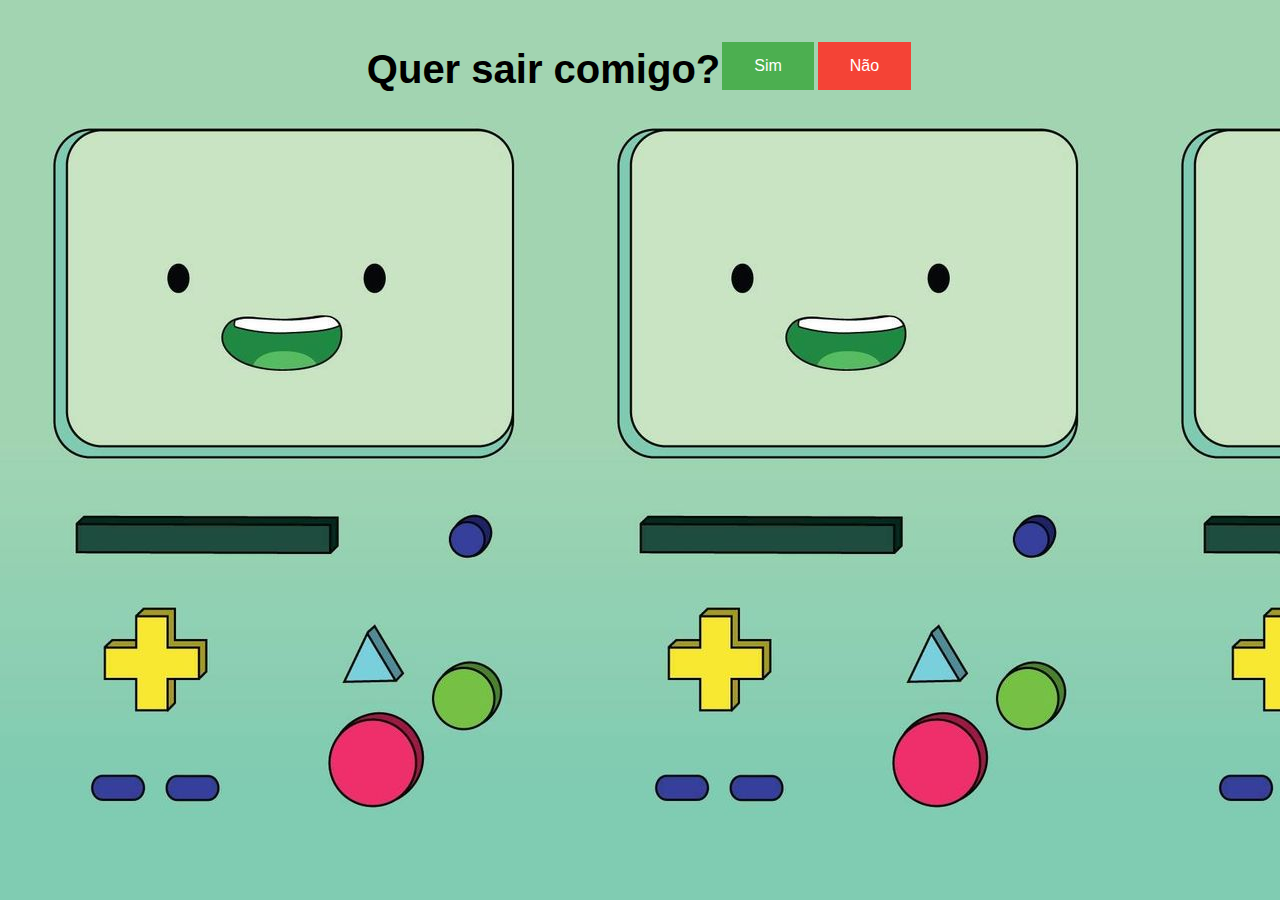
<file: index.html>
<!DOCTYPE html>
<html lang="pt-br">
<head>
<meta charset="UTF-8">
<meta name="viewport" content="width=device-width, initial-scale=1.0">
<title>Beemo.safira</title>
<link rel="stylesheet" href="style.css">
</head>
<body>

<div class="container">
    <h1>Quer sair comigo?</h1>
    <button type="button" onclick="logar(); return false" id="sim">Sim</button>
    <button id="nao">Não</button>
</div>

<script src="script.js"></script>
</body>
</html>
</file>
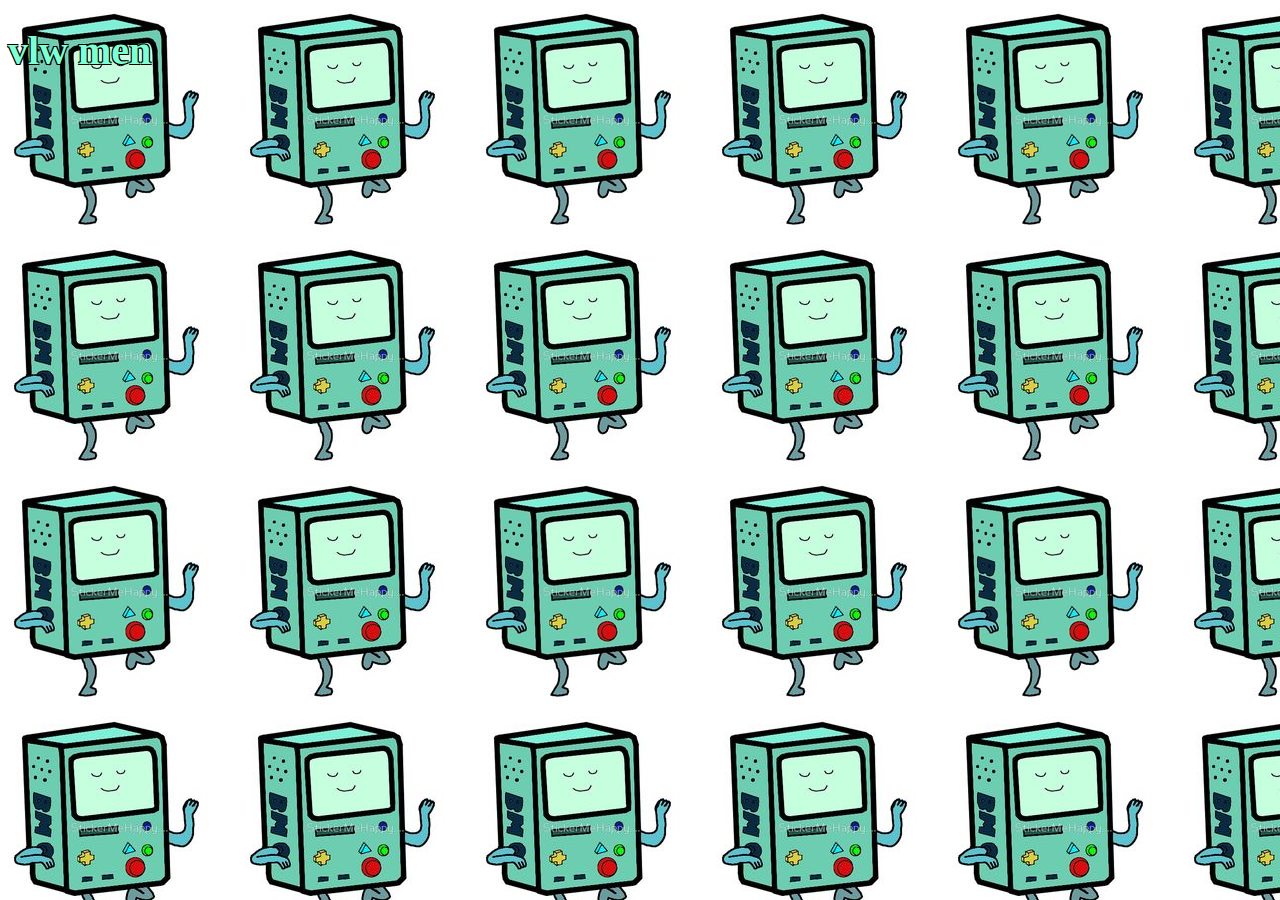
<file: sim.html>
<!DOCTYPE html>
<html lang="pt-br">
<head>
    <meta charset="UTF-8">
    <meta name="viewport" content="width=device-width, initial-scale=1.0">
    <title>vlw men</title>
    <style>
        body {
        background-image: url('/bmo\ dançando.jpg');

    }
    h1 {
        color: aquamarine;
        text-shadow: -1px -1px 0 #000,  
                  1px -1px 0 #000,
                 -1px  1px 0 #000,
                  1px  1px 0 #000; 
    text-align: auto;
    font-size: 2.5em;
    margin-bottom: 20px;
}
    </style>
</head>
<body>
    <h1>vlw men</h1>
</body>
</html>
</file>
<file: style.css>
body {
    font-family: sans-serif;
    text-align: center;
    margin: 0;
    padding: 20px;
    background-image: url('/1af8cc26df1662c38e3a1ffb71e03b65.jpg');
    
}

h1 {
    text-align: center;
    font-size: 2.5em;
    margin-bottom: 20px;
}

.container {
    display: flex;
    justify-content: center;
    align-items: center;
}

button {
    background-color: #4CAF50; /* Verde */
    border: none;
    color: white;
    padding: 15px 32px;
    text-align: center;
    text-decoration: none;
    display: inline-block;
    font-size: 16px;
    margin: 4px 2px;
    cursor: pointer;
}

button:hover {
    opacity: 0.8;
}

#nao {
    background-color: #f44336; /* Vermelho */
    position: relative;
    transition: all 0.3s ease-in-out;
}
#nao:hover {
    transform: translateX(calc(100vw - 200px)) translateY(-100px);
}



@media (max-width: 768px) {
    .container {
        flex-direction: column;
    }
    @media screen and (max-width: 1330px) {
        .form-image {
            display: none;
        }
        .container {
            width: 50%;
        }
        .form {
            width: 100%;
        }
    }
    
    @media screen and (max-width: 1064px) {
        .container {
            width: 90%;
            height: auto;
        }
        .input-group {
            flex-direction: column;
            z-index: 5;
            padding-right: 5rem;
            max-height: 10rem;
            overflow-y: scroll;
            flex-wrap: nowrap;
        }
}  
}
</file>
